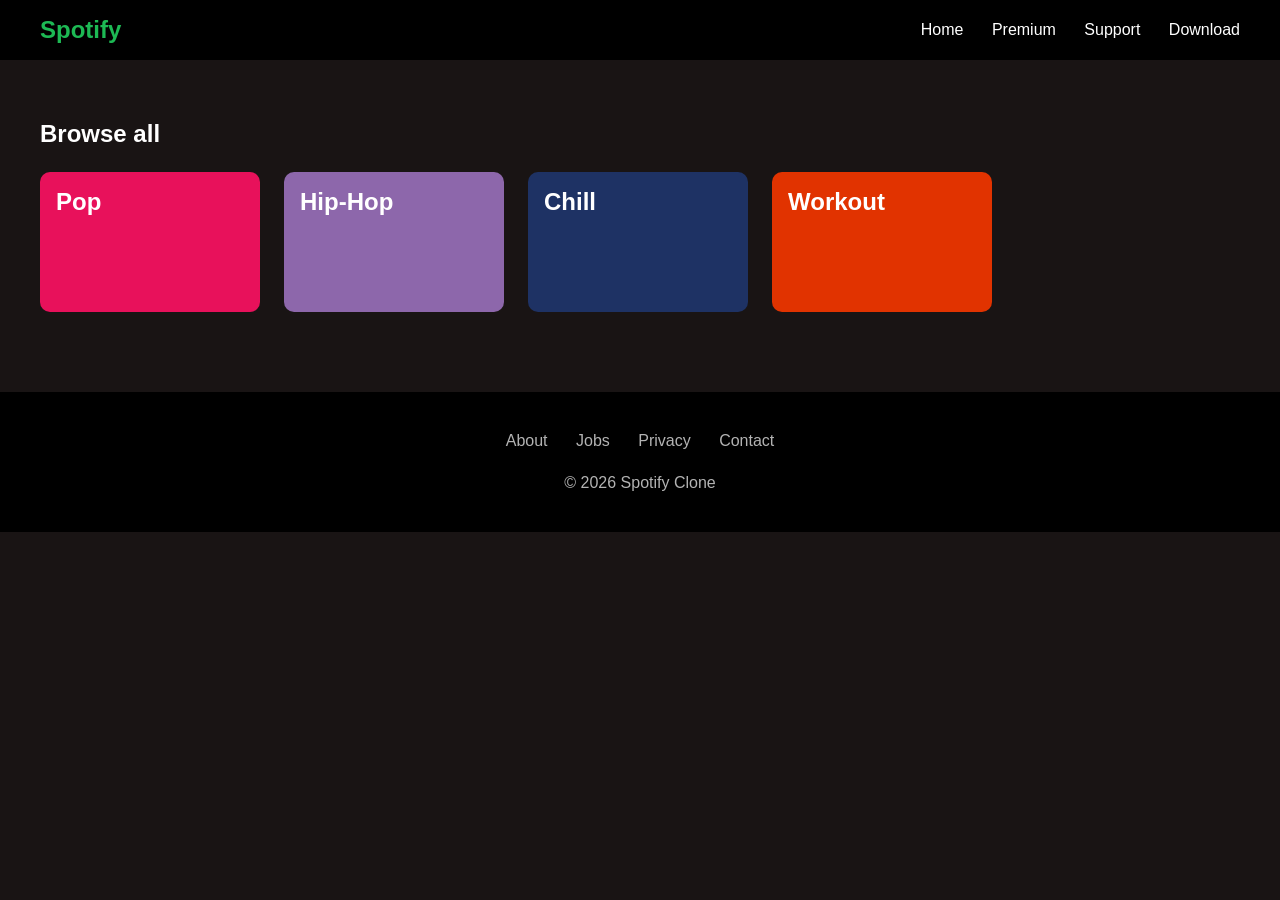
<file: browse.html>
<!DOCTYPE html>
<html>
  <head>
    <title>Spotify Clone</title>
    <link rel="stylesheet" href="style.css">
  </head>
  <body>
    <header>
      <nav>
        <div class="logo">Spotify</div>
        <div class="nav-links">
          <a href="index.html">Home</a>
          <a href="#">Premium</a>
          <a href="#">Support</a>
          <a href="#">Download</a>
        </div>
      </nav>
    </header>
    <main>
  <section class="browse">
    <h1>Browse all</h1>
    <div class="genre-grid">
      <a href="playlist.html" class="genre-card pop">Pop</a>
      <a href="playlist.html" class="genre-card hiphop">Hip-Hop</a>
      <a href="playlist.html" class="genre-card chill">Chill</a>
      <a href="playlist.html" class="genre-card workout">Workout</a>
    </div>
  </section>
</main>
<footer>
  <div class="footer-links">
    <a href="#">About</a>
    <a href="#">Jobs</a>
    <a href="#">Privacy</a>
    <a href="#">Contact</a>
  </div>
  <p id="copyright">© 2026 Spotify Clone</p>
</footer>
  </body>
</html>
</file>
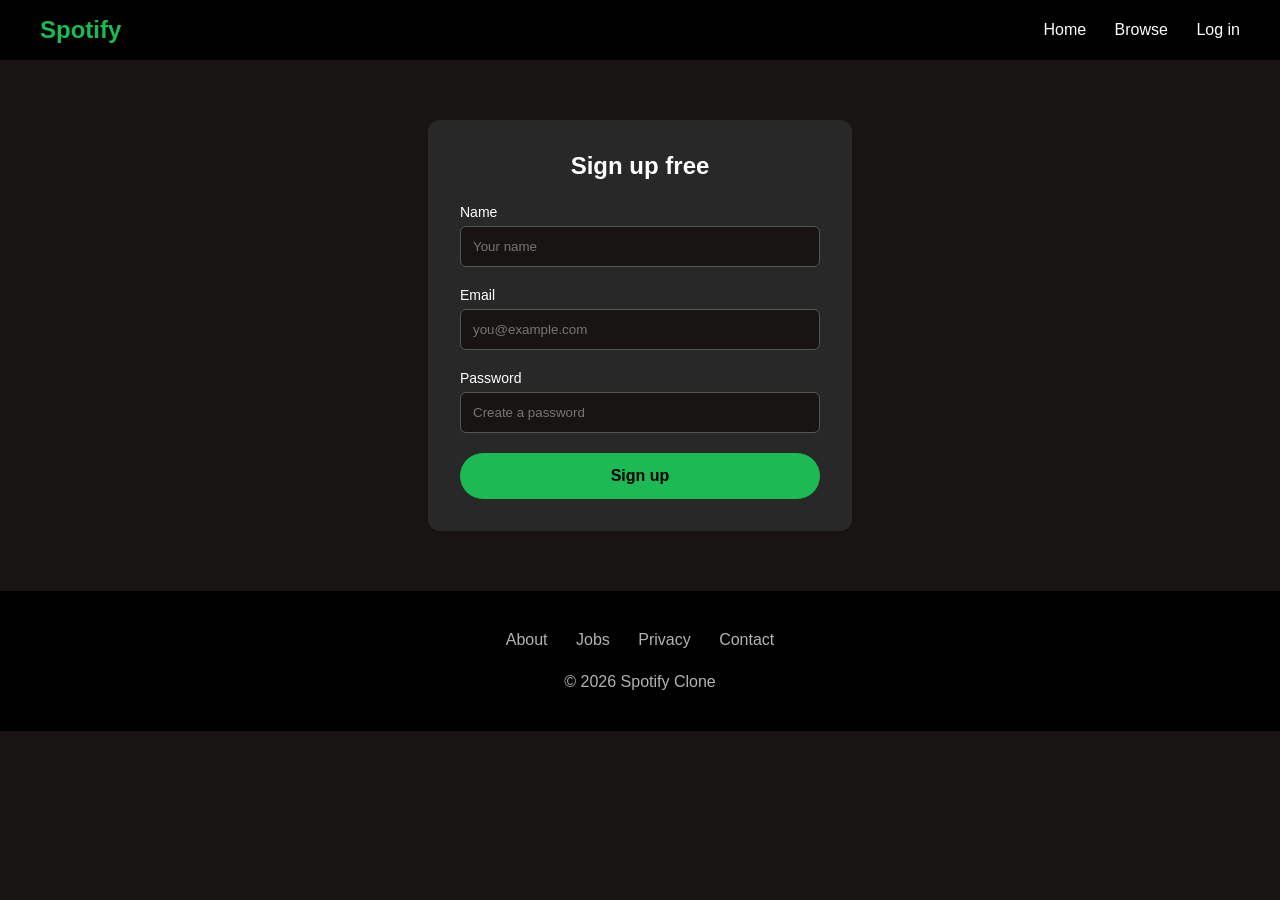
<file: login.html>
<!DOCTYPE html>
<html>
  <head>
    <title>Login - Spotify Clone</title>
    <link rel="stylesheet" href="style.css">
  </head>
  <body>
    <header>
      <nav>
        <div class="logo">Spotify</div>
        <div class="nav-links">
          <a href="index.html">Home</a>
          <a href="browse.html">Browse</a>
          <a href="login.html">Log in</a>
        </div>
      </nav>
    </header>

    <main>
      <section class="login-box">
        <h1>Sign up free</h1>
        <form>
          <label for="name">Name</label>
          <input type="text" id="name" placeholder="Your name" required>

          <label for="email">Email</label>
          <input type="email" id="email" placeholder="you@example.com" required>

          <label for="password">Password</label>
          <input type="password" id="password" placeholder="Create a password" required>

          <button type="submit" class="btn-submit">Sign up</button>
        </form>
      </section>
    </main>

    <footer>
      <div class="footer-links">
        <a href="#">About</a>
        <a href="#">Jobs</a>
        <a href="#">Privacy</a>
        <a href="#">Contact</a>
      </div>
      <p id="copyright">© 2026 Spotify Clone</p>
    </footer>
  </body>
</html>
</file>
<file: style.css>
body {
  background-color: #191414;
  color: white;
  font-family: Arial, sans-serif;
  margin: 0;
}

nav {
  display: flex;
  justify-content: space-between;
  align-items: center;
  padding: 16px 40px;
  background-color: black;
}

.logo {
  color: #1DB954;
  font-size: 24px;
  font-weight: bold;
}

.nav-links a {
  color: white;
  text-decoration: none;
  margin-left: 24px;
}

.nav-links a:hover {
  color: #1DB954;
}
.hero {
  text-align: center;
  padding: 100px 20px;
  background: linear-gradient(#1f3a2a, #191414);
}

.hero h1 {
  font-size: 48px;
  margin: 0 0 16px 0;
}

.hero p {
  font-size: 18px;
  margin: 0 0 32px 0;
}

.btn {
  background-color: #1DB954;
  color: black;
  padding: 14px 32px;
  border-radius: 30px;
  text-decoration: none;
  font-weight: bold;
}

.btn:hover {
  background-color: #1ed760;
}
.playlists {
  padding: 40px;
}

.card-row {
  display: flex;
  gap: 24px;
}

.card {
  background-color: #282828;
  padding: 16px;
  border-radius: 10px;
  width: 200px;
}

.card img {
  width: 100%;
  border-radius: 8px;
}

.card h3 {
  margin: 12px 0 0 0 ;
}

.card:hover {
  background-color: #3a3a3a;
}
footer {
  background-color: black;
  text-align: center;
  padding: 40px 20px;
  margin-top: 40px;
}

.footer-links a {
  color: #b3b3b3;
  text-decoration: none;
  margin: 0 12px;
}

.footer-links a:hover {
  color: #1DB954;
}

#copyright {
  color: #b3b3b3;
  margin: 24px 0 0 0;
}
.browse {
  padding: 40px;
}

.genre-grid {
  display: flex;
  flex-wrap: wrap;
  gap: 24px;
  margin-top: 24px;
}

.genre-card {
  width: 220px;
  height: 140px;
  border-radius: 10px;
  padding: 16px;
  box-sizing: border-box;
  color: white;
  font-size: 24px;
  font-weight: bold;
  text-decoration: none;
}

.genre-card:hover {
  opacity: 0.85;
}

.pop { background-color: #e8115b; }
.hiphop { background-color: #8d67ab; }
.chill { background-color: #1e3264; }
.workout { background-color: #e13300; }
.browse {
  padding: 40px;
}

.genre-grid {
  display: flex;
  flex-wrap: wrap;
  gap: 24px;
  margin-top: 24px;
}

.genre-card {
  width: 220px;
  height: 140px;
  border-radius: 10px;
  padding: 16px;
  box-sizing: border-box;
  color: white;
  font-size: 24px;
  font-weight: bold;
  text-decoration: none;
}

.genre-card:hover {
  opacity: 0.85;
}

.pop { background-color: #e8115b; }
.hiphop { background-color: #8d67ab; }
.chill { background-color: #1e3264; }
.workout { background-color: #e13300; }
.playlist-header {
  display: flex;
  align-items: flex-end;
  gap: 24px;
  padding: 40px;
  background: linear-gradient(#1f3a2a, #191414);
}

.playlist-header img {
  width: 250px;
  border-radius: 8px;
}

.playlist-info h1 {
  font-size: 56px;
  margin: 8px 0;
}

.play-btn {
  background-color: #1DB954;
  color: black;
  font-weight: bold;
  font-size: 16px;
  padding: 14px 40px;
  border: none;
  border-radius: 30px;
  cursor: pointer;
  margin-top: 16px;
}

.play-btn:hover {
  background-color: #1ed760;
}

.tracks {
  padding: 40px;
}

table {
  width: 100%;
  border-collapse: collapse;
}

th {
  text-align: left;
  color: #b3b3b3;
  padding: 12px;
  border-bottom: 1px solid #333;
}

td {
  padding: 12px;
}

tr:hover td {
  background-color: #282828;
}
.login-box {
  background-color: #282828;
  width: 360px;
  margin: 60px auto;
  padding: 32px;
  border-radius: 12px;
}

.login-box h1 {
  margin: 0 0 24px 0;
  text-align: center;
}

.login-box label {
  display: block;
  margin-bottom: 6px;
  font-size: 14px;
}

.login-box input {
  width: 100%;
  padding: 12px;
  margin-bottom: 20px;
  border: 1px solid #555;
  border-radius: 6px;
  background-color: #191414;
  color: white;
  box-sizing: border-box;
}

.btn-submit {
  width: 100%;
  background-color: #1DB954;
  color: black;
  font-weight: bold;
  font-size: 16px;
  padding: 14px;
  border: none;
  border-radius: 30px;
  cursor: pointer;
}

.btn-submit:hover {
  background-color: #1ed760;
}
</file>
